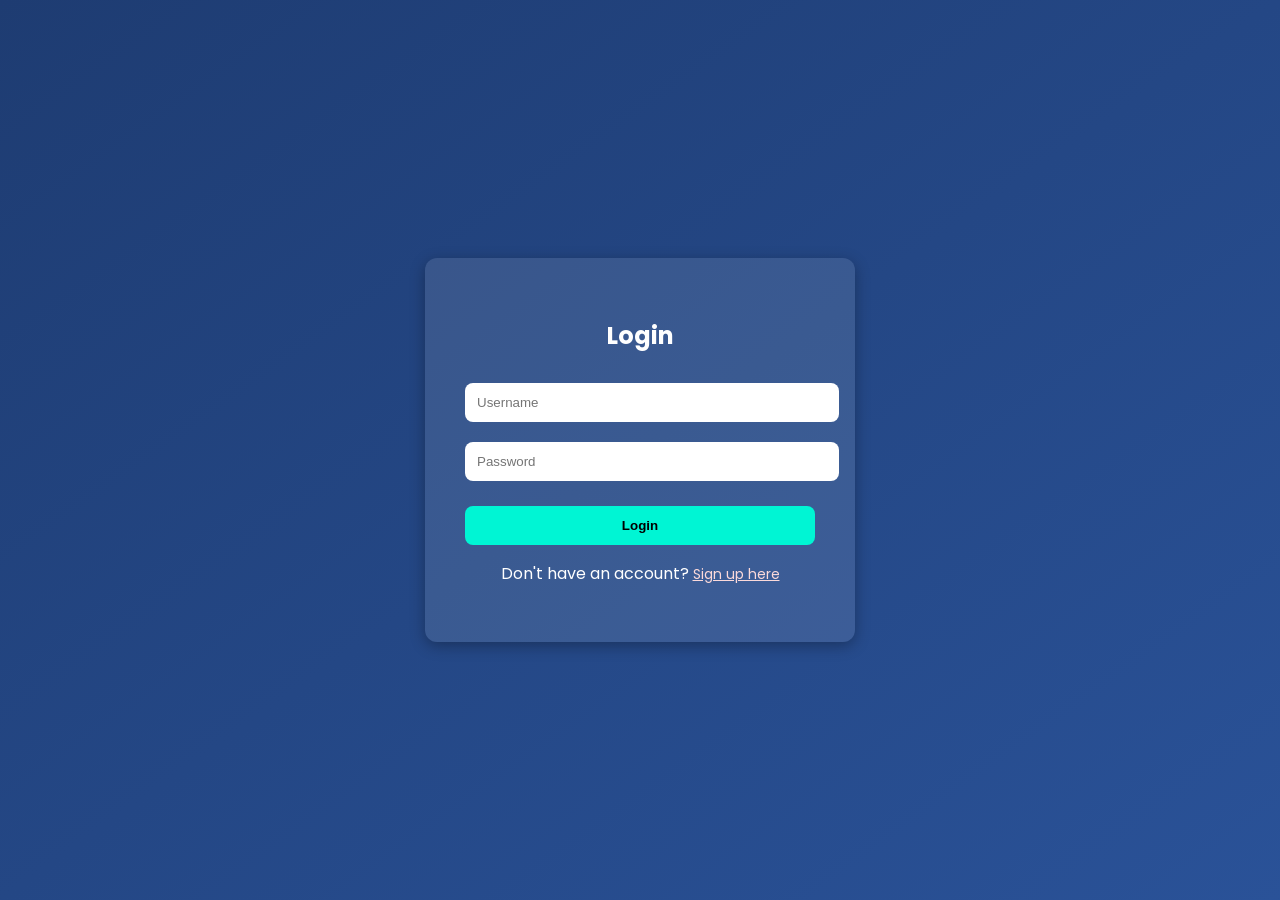
<file: redundant/login.html>
<!DOCTYPE html>
<html lang="en">
<head>
  <meta charset="UTF-8">
  <title>Login - Travel Bucket List</title>
  <link href="https://fonts.googleapis.com/css2?family=Poppins:wght@300;400;600&display=swap" rel="stylesheet">
  <style>
    body {
      margin: 0;
      font-family: 'Poppins', sans-serif;
      background: linear-gradient(to bottom right, #1e3c72, #2a5298);
      color: white;
      display: flex;
      flex-direction: column;
      align-items: center;
      justify-content: center;
      height: 100vh;
    }

    .form-container {
      background: rgba(255, 255, 255, 0.1);
      padding: 40px;
      border-radius: 12px;
      box-shadow: 0 4px 15px rgba(0, 0, 0, 0.3);
      width: 350px;
      text-align: center;
    }

    input[type="text"], input[type="password"] {
      width: 100%;
      padding: 12px;
      margin: 10px 0;
      border: none;
      border-radius: 8px;
      outline: none;
    }

    button {
      width: 100%;
      padding: 12px;
      background: #00f5d4;
      border: none;
      color: black;
      font-weight: bold;
      border-radius: 8px;
      cursor: pointer;
      margin-top: 15px;
    }

    a {
      color: #fcdada;
      font-size: 14px;
    }

    .message {
      margin-top: 15px;
      font-weight: bold;
    }
  </style>
</head>
<body>
  <div class="form-container">
    <h2>Login</h2>
    <form id="loginForm">
      <input type="text" id="loginUser" placeholder="Username" required>
      <input type="password" id="loginPass" placeholder="Password" required>
      <button type="submit">Login</button>
    </form>
    <p>Don't have an account? <a href="signup.html">Sign up here</a></p>
    <div class="message" id="loginMessage"></div>
  </div>

  <script>
    const form = document.getElementById('loginForm');
    const message = document.getElementById('loginMessage');

    form.addEventListener('submit', function(e) {
      e.preventDefault();

      const username = document.getElementById('loginUser').value.trim();
      const password = document.getElementById('loginPass').value;

      const storedUsername = localStorage.getItem('username');
      const storedPassword = localStorage.getItem('password');

      if (username === storedUsername && password === storedPassword) {
        message.textContent = 'Login successful! Redirecting to Home...';
        message.style.color = 'lightgreen';

        sessionStorage.setItem('username', username);

        setTimeout(() => {
          window.location.href = 'index.html';
        }, 1500);
      } else {
        message.textContent = 'Incorrect username or password!';
        message.style.color = 'salmon';
      }
    });
  </script>
</body>
</html>
</file>
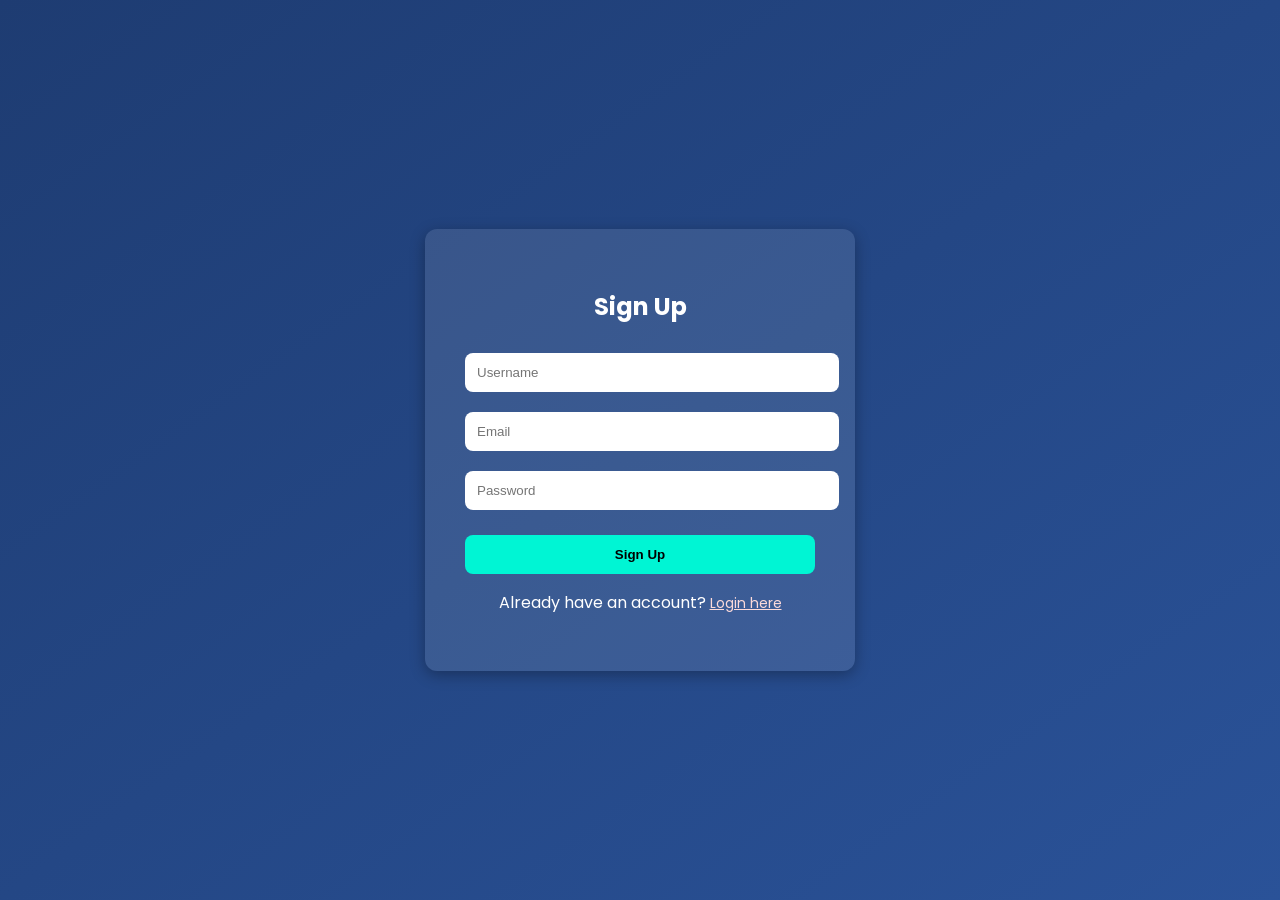
<file: redundant/signup.html>
<!DOCTYPE html>
<html lang="en">
<head>
  <meta charset="UTF-8">
  <title>Sign Up - Travel Bucket List</title>
  <link href="https://fonts.googleapis.com/css2?family=Poppins:wght@300;400;600&display=swap" rel="stylesheet">
  <style>
    body {
      margin: 0;
      font-family: 'Poppins', sans-serif;
      background: linear-gradient(to bottom right, #1e3c72, #2a5298);
      color: white;
      display: flex;
      flex-direction: column;
      align-items: center;
      justify-content: center;
      height: 100vh;
    }

    .form-container {
      background: rgba(255, 255, 255, 0.1);
      padding: 40px;
      border-radius: 12px;
      box-shadow: 0 4px 15px rgba(0, 0, 0, 0.3);
      width: 350px;
      text-align: center;
    }

    input[type="text"], input[type="email"], input[type="password"] {
      width: 100%;
      padding: 12px;
      margin: 10px 0;
      border: none;
      border-radius: 8px;
      outline: none;
    }

    button {
      width: 100%;
      padding: 12px;
      background: #00f5d4;
      border: none;
      color: black;
      font-weight: bold;
      border-radius: 8px;
      cursor: pointer;
      margin-top: 15px;
    }

    a {
      color: #fcdada;
      font-size: 14px;
    }

    .message {
      margin-top: 15px;
      font-weight: bold;
    }
  </style>
</head>
<body>
  <div class="form-container">
    <h2>Sign Up</h2>
    <form id="signupForm">
      <input type="text" id="signupUser" placeholder="Username" required>
      <input type="email" id="signupEmail" placeholder="Email" required>
      <input type="password" id="signupPass" placeholder="Password" required>
      <button type="submit">Sign Up</button>
    </form>
    <p>Already have an account? <a href="login.html">Login here</a></p>
    <div class="message" id="signupMessage"></div>
  </div>

  <script>
    const form = document.getElementById('signupForm');
    const message = document.getElementById('signupMessage');

    form.addEventListener('submit', function(e) {
      e.preventDefault();

      const username = document.getElementById('signupUser').value.trim();
      const email = document.getElementById('signupEmail').value.trim();
      const password = document.getElementById('signupPass').value;

      if (!username || !email || !password) {
        message.textContent = 'Please fill out all fields!';
        message.style.color = 'salmon';
        return;
      }

      localStorage.setItem('username', username);
      localStorage.setItem('email', email);
      localStorage.setItem('password', password);

      message.textContent = 'Signup successful! Redirecting to login...';
      message.style.color = 'lightgreen';

      setTimeout(() => {
        window.location.href = 'login.html';
      }, 1500);
    });
  </script>
</body>
</html>
</file>
